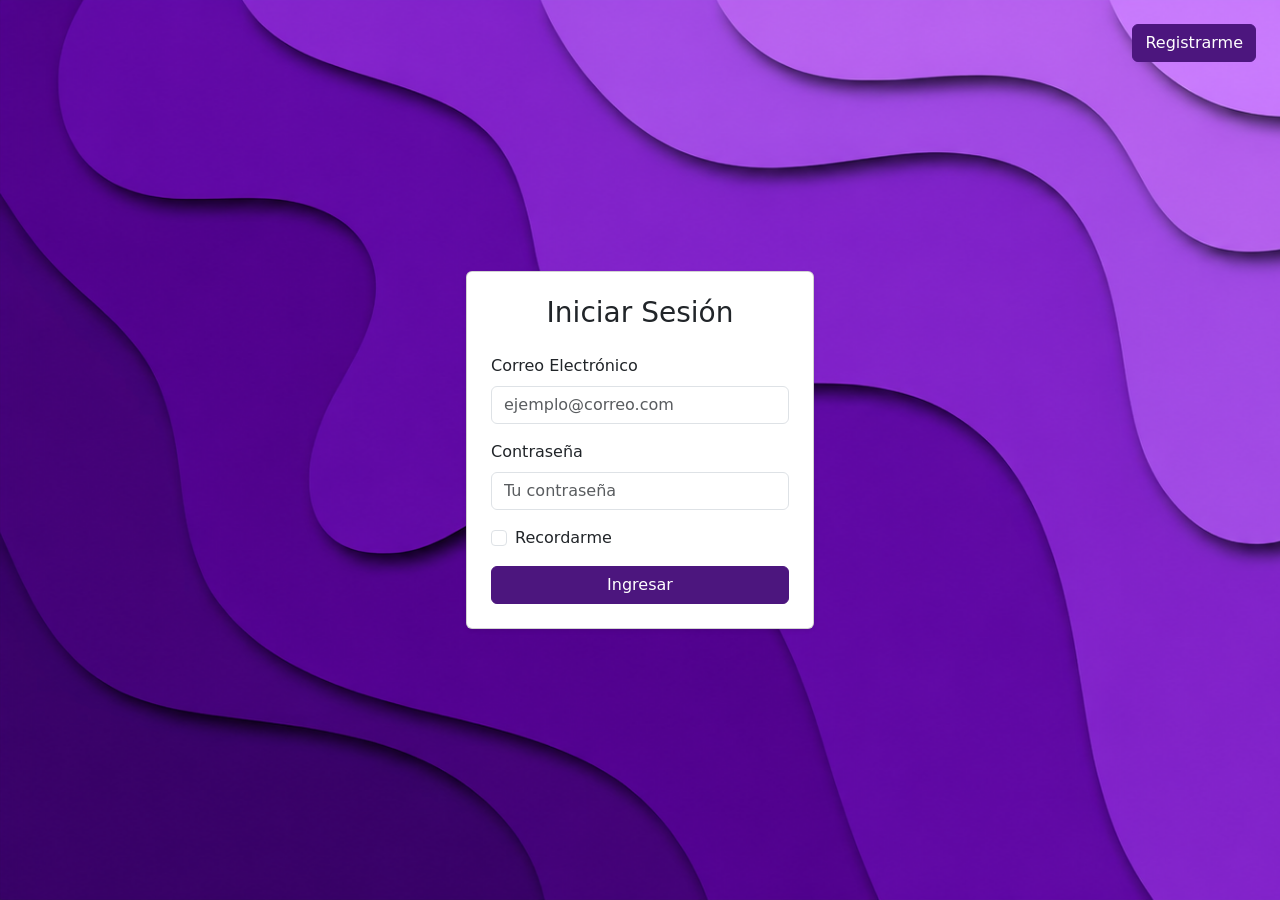
<file: index.html>
<!DOCTYPE html>
<html lang="es">
<head>
    <meta charset="UTF-8">
    <meta name="viewport" content="width=device-width, initial-scale=1.0">
    <title>Iniciar Sesión</title>
    <link href="https://cdn.jsdelivr.net/npm/bootstrap@5.3.3/dist/css/bootstrap.min.css" rel="stylesheet">
    <link rel="stylesheet" href="style.css">
</head>
<body >

    <div class="position-absolute top-0 end-0 m-4">
        <a href="registro.html"  class="btn btn-primary boton-registro">Registrarme</a>
    </div>

    <div class="container vh-100 d-flex justify-content-center align-items-center">
        <div class="row w-100 justify-content-center">
            
            <div class="col-md-6 col-lg-4">
                
                <div class="card shadow-sm">
                    <div class="card-body p-4">
                        <h3 class="text-center mb-4">Iniciar Sesión</h3>
                        
                        <form>
                            <div class="mb-3">
                                <label for="email" class="form-label">Correo Electrónico</label>
                                <input type="email" class="form-control" id="email" placeholder="ejemplo@correo.com" required>
                            </div>
                            
                            <div class="mb-3">
                                <label for="password" class="form-label">Contraseña</label>
                                <input type="password" class="form-control" id="password" placeholder="Tu contraseña" minlength="6" maxlength="30" required>
                            </div>
                            
                            <div class="mb-3 form-check">
                                <input type="checkbox" class="form-check-input" id="rememberMe">
                                <label class="form-check-label" for="rememberMe">Recordarme</label>
                            </div>
                            
                            <button type="submit" class="btn btn-primary w-100 mt-10 boton-ingresar">Ingresar</button>
                        </form>

                    </div>
                </div> </div>
        </div>
    </div>

    <script src="https://cdn.jsdelivr.net/npm/bootstrap@5.3.3/dist/js/bootstrap.bundle.min.js"></script>
</body>
</html>
</file>
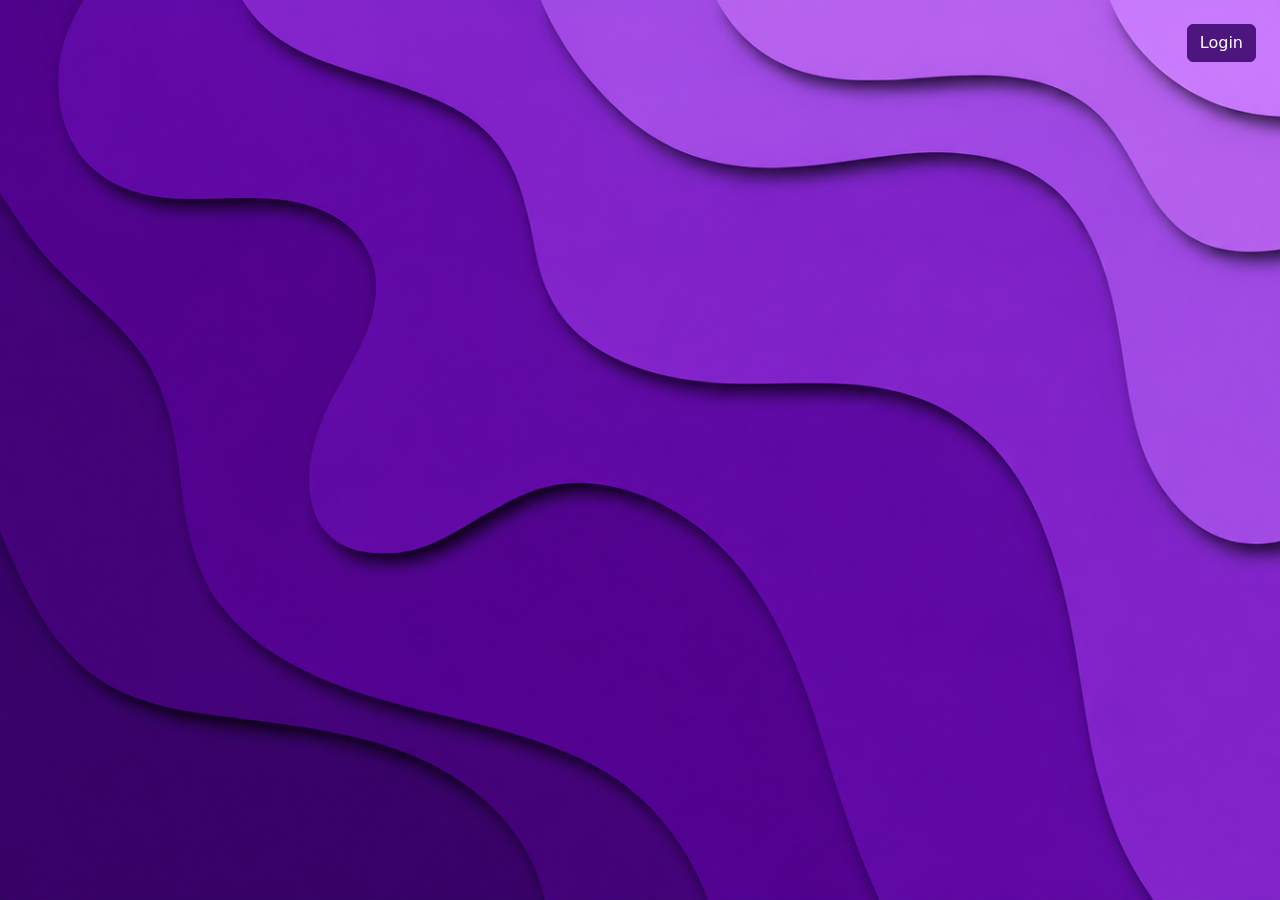
<file: registro.html>
<!DOCTYPE html>
<html lang="en">
<head>
    <meta charset="UTF-8">
    <meta name="viewport" content="width=device-width, initial-scale=1.0">
    <title>Registrarse</title>
    <link href="https://cdn.jsdelivr.net/npm/bootstrap@5.3.3/dist/css/bootstrap.min.css" rel="stylesheet">
    <link rel="stylesheet" href="style.css">
</head>
<body>
    <div class="position-absolute top-0 end-0 m-4">
        <a href="index.html"  class="btn btn-primary boton-registro">Login</a>
    </div>

    <div class="container vh-100 d-flex justify-content-center align-items-center"></div>
        
</body>
</html>
</file>
<file: style.css>
body{
    background-image: url("images/fondo.png");
    background-size: cover;
    background-repeat: no-repeat;
}


.boton-registro {
    background-color: rgb(76, 22, 126) !important; /* el !important es para sobreescribir el color de boostrap y darle prioridad al que modifique*/
    border-color: rgb(76, 22, 126) !important;
    transition: 0.3s;
}

.boton-registro:hover{
    transform: scale(1.05);
}



.boton-ingresar {
    background-color: rgb(76, 22, 126) !important; 
    border-color: rgb(76, 22, 126) !important;
    transition: 0.3s;
}


.boton-ingresar:hover{
    transform: scale(1.05);
    
}
</file>
